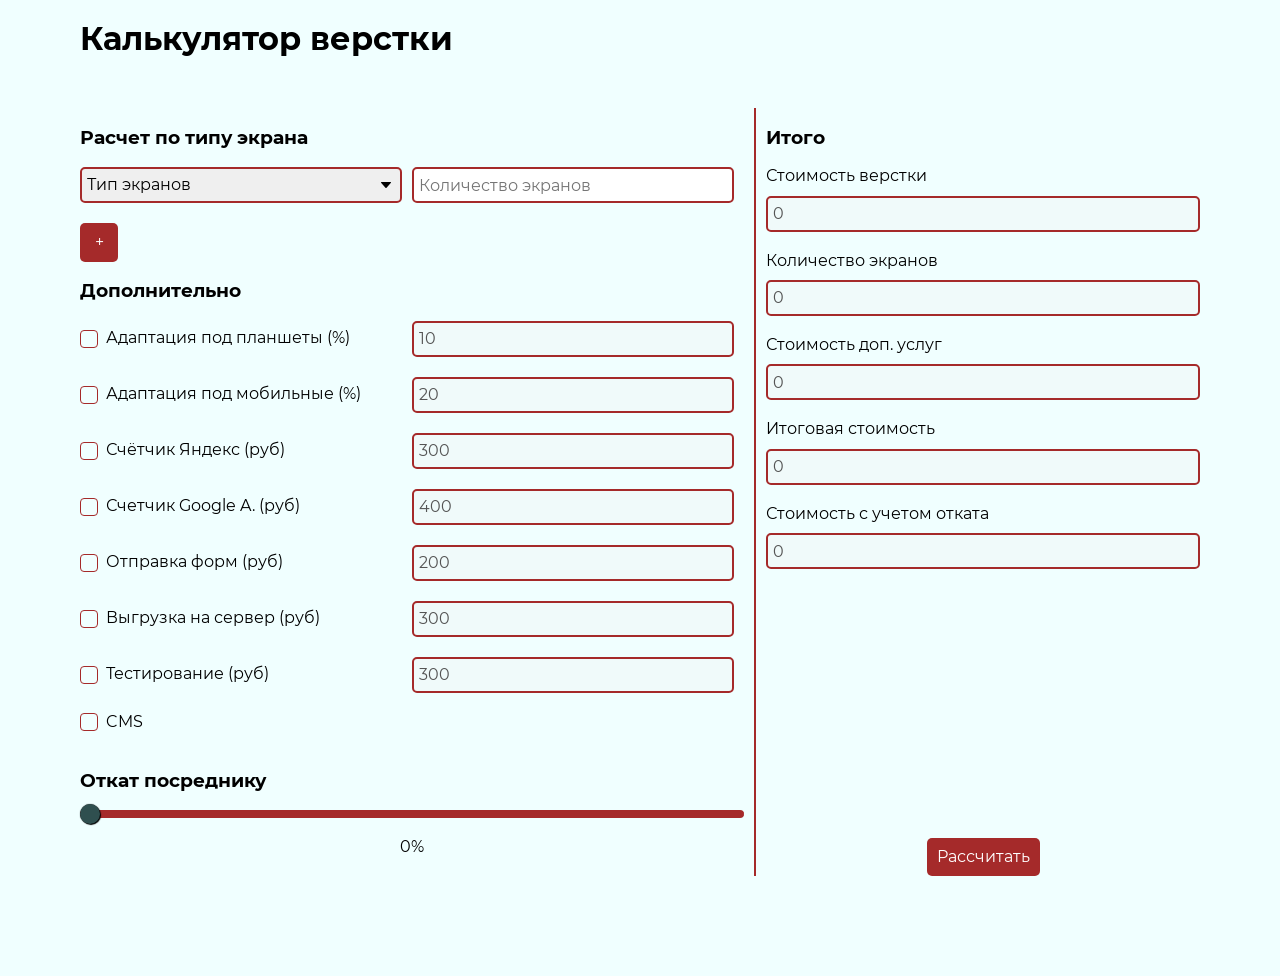
<file: index.html>
<!DOCTYPE html>
<html lang="en">

<head>
    <meta charset="UTF-8">
    <meta http-equiv="X-UA-Compatible" content="IE=edge">
    <meta name="viewport" content="width=device-width, initial-scale=1.0">
    <link rel="preconnect" href="https://fonts.googleapis.com">
    <link rel="preconnect" href="https://fonts.gstatic.com" crossorigin>
    <link href="https://fonts.googleapis.com/css2?family=Noto+Sans:wght@400;700&display=swap" rel="stylesheet">
    <link rel="stylesheet" href="./css/index.css">
    <script src="./js/script.js" defer></script>
    <title>Document</title>
</head>

<body>
    <header>
        <div class="container">
            <h1 class="title" id="title">Калькулятор верстки</h1>
        </div>
    </header>
    <main class="main">
        <div class="container">
            <div class="main-box">
                <div class="main-controls elements">
                    <div class="main-controls__views element">
                        <h3>Расчет по типу экрана</h3>
                        <div class="main-controls__item screen">
                            <div class="main-controls__select">
                                <select name="views-select">
                                    <option value="" selected>Тип экранов</option>
                                    <option value="500">Простых 500руб * n</option>
                                    <option value="700">Сложных 700руб * n</option>
                                    <option value="800">Интерактивных 800руб * n</option>
                                    <option value="100">Форм 100руб * n</option>
                                    <option value="300">Слайдеров 300руб * n</option>
                                    <option value="200">Модальные окна 200руб * n</option>
                                    <option value="100">Анимация в блоках 100руб * n</option>
                                </select>
                            </div>
                            <div class="main-controls__input">
                                <input type="text" placeholder="Количество экранов">
                            </div>
                        </div>

                        <button class="screen-btn">+</button>
                    </div>
                    <div class="main-controls__views element">
                        <h3>Дополнительно</h3>
                        <div class="main-controls__item other-items percent">
                            <div class="main-controls__checkbox">
                                <input class="custom-checkbox" type="checkbox" name="" id="checkbox-1">
                                <label for="checkbox-1">Адаптация под планшеты (%)</label>
                            </div>
                            <div class="main-controls__input">
                                <input type="text" placeholder="Стоимость 10% от суммы" value="10" disabled>
                            </div>
                        </div>
                        <div class="main-controls__item  other-items percent">
                            <div class="main-controls__checkbox">
                                <input class="custom-checkbox" type="checkbox" name="" id="checkbox-2">
                                <label for="checkbox-2">Адаптация под мобильные (%)</label>
                            </div>
                            <div class="main-controls__input">
                                <input type="text" placeholder="Стоимость 20% от суммы" value="20" disabled>
                            </div>
                        </div>
                        <div class="main-controls__item other-items number">
                            <div class="main-controls__checkbox">
                                <input class="custom-checkbox" type="checkbox" name="" id="checkbox-3">
                                <label for="checkbox-3">Счётчик Яндекс (руб)</label>
                            </div>
                            <div class="main-controls__input">
                                <input type="text" placeholder="Стоимость" value="300" disabled>
                            </div>
                        </div>
                        <div class="main-controls__item other-items number">
                            <div class="main-controls__checkbox">
                                <input class="custom-checkbox" type="checkbox" name="" id="checkbox-4">
                                <label for="checkbox-4">Счетчик Google A. (руб)</label>
                            </div>
                            <div class="main-controls__input">
                                <input type="text" placeholder="Стоимость" value="400" disabled>
                            </div>
                        </div>
                        <div class="main-controls__item other-items number">
                            <div class="main-controls__checkbox">
                                <input class="custom-checkbox" type="checkbox" name="" id="checkbox-5">
                                <label for="checkbox-5">Отправка форм (руб)</label>
                            </div>
                            <div class="main-controls__input">
                                <input type="text" placeholder="Стоимость" value="200" disabled>
                            </div>
                        </div>
                        <div class="main-controls__item other-items number">
                            <div class="main-controls__checkbox">
                                <input class="custom-checkbox" type="checkbox" name="" id="checkbox-6">
                                <label for="checkbox-6">Выгрузка на сервер (руб)</label>
                            </div>
                            <div class="main-controls__input">
                                <input type="text" placeholder="Стоимость" value="300" disabled>
                            </div>
                        </div>
                        <div class="main-controls__item other-items number">
                            <div class="main-controls__checkbox">
                                <input class="custom-checkbox" type="checkbox" name="" id="checkbox-7">
                                <label for="checkbox-7">Тестирование (руб)</label>
                            </div>
                            <div class="main-controls__input">
                                <input type="text" placeholder="Стоимость" value="300" disabled>
                            </div>
                        </div>
                    </div>

                    <div class="main-controls__views cms">
                        <div class="main-controls__item">
                            <div class="main-controls__checkbox">
                                <input class="custom-checkbox" type="checkbox" name="" id="cms-open">
                                <label for="cms-open">CMS</label>
                            </div>
                        </div>

                        <div class="main-controls__item hidden-cms-variants" style="display: none;">
                            <div class="main-controls__select">
                                <select name="views-select" id="cms-select">
                                    <option value="" selected>Тип CMS</option>
                                    <option value="50">WordPress</option>
                                    <option value="other">Другое</option>
                                </select>
                            </div>
                            <div class="main-controls__input" style="display: none;">
                                <input id="cms-other-input" type="text" placeholder="% стоимости за работу">
                            </div>
                        </div>
                    </div>

                    <div class="main-controls__views element">
                        <h3>Откат посреднику</h3>
                        <div class="main-controls__item rollback">
                            <div class="main-controls__range">
                                <input type="range" step="1" min="0" max="100" value="0">
                                <span class="range-value">0%</span>
                            </div>
                        </div>
                    </div>

                </div>
                <div class="main-total">
                    <div class="main-total__items">
                        <h3>Итого</h3>
                        <div class="main-total__item">
                            <label for="total">Стоимость верстки</label>
                            <input class="total-input" type="text" disabled id="total" value="0">
                        </div>
                        <div class="main-total__item">
                            <label for="total-count">Количество экранов</label>
                            <input class="total-input" type="text" disabled id="total-count" value="0">
                        </div>
                        <div class="main-total__item">
                            <label for="total-count-other">Стоимость доп. услуг</label>
                            <input class="total-input" type="text" disabled id="total-count-other" value="0">
                        </div>
                        <div class="main-total__item">
                            <label for="total-full-count">Итоговая стоимость</label>
                            <input class="total-input" type="text" disabled id="total-full-count" value="0">
                        </div>
                        <div class="main-total__item">
                            <label for="total-count-rollback">Стоимость с учетом отката</label>
                            <input class="total-input" type="text" disabled id="total-count-rollback" value="0">
                        </div>
                    </div>

                    <div class="main-total__buttons">
                        <button class="handler_btn" id="start">Рассчитать</button>
                        <button class="handler_btn" id="reset" style="display: none;">Сброс</button>
                    </div>
                </div>
            </div>
        </div>
    </main>
</body>

</html>
</file>
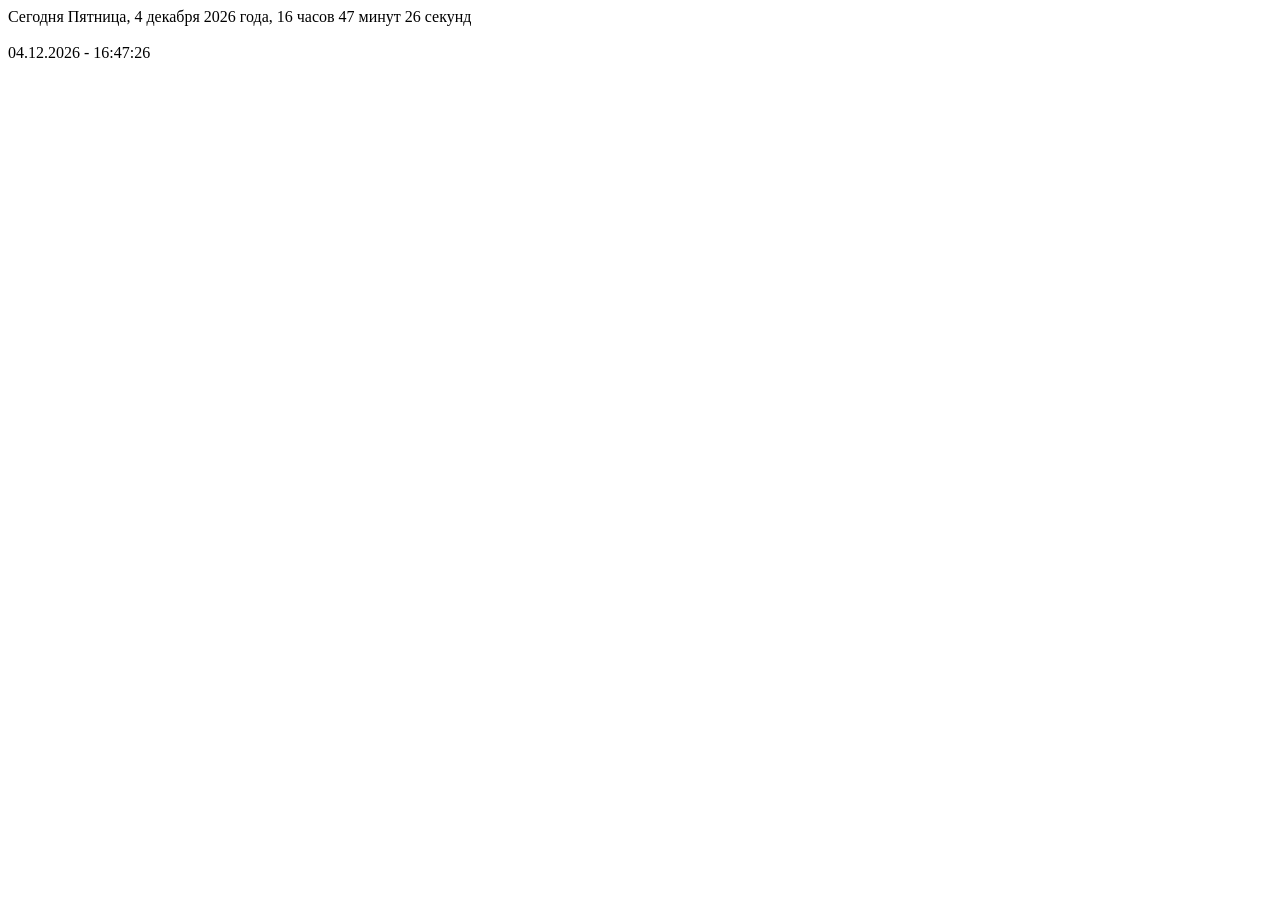
<file: indexPlus.html>
<!doctype html>
<html lang="en">
  <head>
    <meta charset="UTF-8" />
    <meta name="viewport" content="width=device-width, initial-scale=1.0" />
    <title>Document</title>
    <script defer src="js/mainPlus.js"></script>
  </head>
  <body>
    <div id="time"></div>
  </body>
</html>
</file>
<file: css/index.css>
/*! normalize.css v8.0.1 | MIT License | github.com/necolas/normalize.css */
html {
  line-height: 1.15;
  -webkit-text-size-adjust: 100%;
}
body {
  margin: 0;
}
main {
  display: block;
}
h1 {
  font-size: 2em;
  margin: 0.67em 0;
}
hr {
  box-sizing: content-box;
  height: 0;
  overflow: visible;
}
pre {
  font-family: monospace, monospace;
  font-size: 1em;
}
a {
  background-color: transparent;
}
abbr[title] {
  border-bottom: none;
  text-decoration: underline;
  text-decoration: underline dotted;
}
b,
strong {
  font-weight: bolder;
}
code,
kbd,
samp {
  font-family: monospace, monospace;
  font-size: 1em;
}
small {
  font-size: 80%;
}
sub,
sup {
  font-size: 75%;
  line-height: 0;
  position: relative;
  vertical-align: baseline;
}
sub {
  bottom: -0.25em;
}
sup {
  top: -0.5em;
}
img {
  border-style: none;
}
button,
input,
optgroup,
select,
textarea {
  font-family: inherit;
  font-size: 100%;
  line-height: 1.15;
  margin: 0;
}
button,
input {
  overflow: visible;
}
button,
select {
  text-transform: none;
}
button,
[type="button"],
[type="reset"],
[type="submit"] {
  -webkit-appearance: button;
}
button::-moz-focus-inner,
[type="button"]::-moz-focus-inner,
[type="reset"]::-moz-focus-inner,
[type="submit"]::-moz-focus-inner {
  border-style: none;
  padding: 0;
}
button:-moz-focusring,
[type="button"]:-moz-focusring,
[type="reset"]:-moz-focusring,
[type="submit"]:-moz-focusring {
  outline: 1px dotted ButtonText;
}
fieldset {
  padding: 0.35em 0.75em 0.625em;
}
legend {
  box-sizing: border-box;
  color: inherit;
  display: table;
  max-width: 100%;
  padding: 0;
  white-space: normal;
}
progress {
  vertical-align: baseline;
}
textarea {
  overflow: auto;
}
[type="checkbox"],
[type="radio"] {
  box-sizing: border-box;
  padding: 0;
}
[type="number"]::-webkit-inner-spin-button,
[type="number"]::-webkit-outer-spin-button {
  height: auto;
}
[type="search"] {
  -webkit-appearance: textfield;
  outline-offset: -2px;
}
[type="search"]::-webkit-search-decoration {
  -webkit-appearance: none;
}
::-webkit-file-upload-button {
  -webkit-appearance: button;
  font: inherit;
}
details {
  display: block;
}
summary {
  display: list-item;
}
template {
  display: none;
}
[hidden] {
  display: none;
}
@font-face {
  font-family: "Montserrat";
  font-style: normal;
  font-weight: 300;
  src:
    local(""),
    url("../fonts/montserrat-v18-latin_cyrillic-300.woff2") format("woff2"),
    url("../fonts/montserrat-v18-latin_cyrillic-300.woff") format("woff");
}
@font-face {
  font-family: "Montserrat";
  font-style: normal;
  font-weight: 400;
  src:
    local(""),
    url("../fonts/montserrat-v18-latin_cyrillic-regular.woff2") format("woff2"),
    url("../fonts/montserrat-v18-latin_cyrillic-regular.woff") format("woff");
}
@font-face {
  font-family: "Montserrat";
  font-style: normal;
  font-weight: 700;
  src:
    local(""),
    url("../fonts/montserrat-v18-latin_cyrillic-700.woff2") format("woff2"),
    url("../fonts/montserrat-v18-latin_cyrillic-700.woff") format("woff");
}
* {
  box-sizing: border-box;
}
body {
  font-family: "Montserrat", sans-serif;
  color: black;
  background-color: #f0ffff;
}
.container {
  width: 97%;
  max-width: 1140px;
  margin: 0 auto;
}
@media (max-width: 1200px) {
  .container {
    max-width: 900px;
  }
}
@media (max-width: 991px) {
  .container {
    max-width: 700px;
  }
}
@media (max-width: 768px) {
  .container {
    max-width: 500px;
  }
}
@media (max-width: 576px) {
  .container {
    max-width: 300px;
  }
}
.title {
  width: 100%;
  text-align: left;
  padding-left: 10px;
  padding-right: 10px;
}
.main {
  margin-top: 50px;
}
.main-box {
  display: flex;
  padding-bottom: 100px;
}
.main-controls {
  width: 60%;
  padding-left: 10px;
  padding-right: 10px;
  display: flex;
  flex-direction: column;
}
.main-controls__item {
  width: 100%;
  display: flex;
  flex-direction: row;
  margin-bottom: 20px;
}
.main-controls__select,
.main-controls__input {
  width: 50%;
  display: flex;
  padding-right: 10px;
  flex-direction: column;
}
.main-controls__checkbox {
  width: 50%;
  display: flex;
  align-items: center;
}
.main-controls__checkbox input {
  margin-right: 10px;
}
.main-controls__range {
  display: flex;
  flex-direction: column;
  align-items: center;
  width: 100%;
}
.main-controls__range .range-value {
  margin-top: 20px;
}
.main-total {
  width: 40%;
  display: flex;
  flex-direction: column;
  justify-content: space-between;
  padding-left: 10px;
  padding-right: 10px;
  border-left: 2px solid #a52a2a;
}
.main-total__item {
  display: flex;
  flex-direction: column;
  margin-bottom: 20px;
}
.main-total__item label {
  margin-bottom: 10px;
}
.main-total__buttons {
  display: flex;
  justify-content: center;
}
@media (max-width: 991px) {
  .main-box {
    flex-direction: column;
  }
  .main-controls {
    width: 100%;
  }
  .main-controls__views {
    margin-bottom: 30px;
  }
  .main-controls__item {
    margin-bottom: 15px;
  }
  .main-controls__select {
    margin-bottom: 10px;
  }
  .main-controls__checkbox {
    margin-bottom: 15px;
  }
  .main-total {
    width: 100%;
    border: none;
    flex-direction: column-reverse;
  }
}
@media (max-width: 576px) {
  .main-controls__views .screen-btn button {
    width: 100%;
  }
  .main-controls__item {
    flex-direction: column;
    margin-bottom: 30px;
  }
  .main-controls__select {
    width: 100%;
  }
  .main-controls__checkbox {
    width: 100%;
  }
  .main-controls__input {
    width: 100%;
  }
}
input[type="range"] {
  -webkit-appearance: none;
  width: 100%;
  background: #a52a2a;
  height: 8px;
  border-radius: 5px;
  padding-top: 0;
  padding-bottom: 0;
  padding-left: 0;
  padding-right: 0;
  border-left: 0;
  border-right: 0;
}
input[type="range"]::-webkit-slider-thumb {
  -webkit-appearance: none;
}
input[type="range"]:focus {
  outline: none;
}
input[type="range"]::-ms-track {
  width: 100%;
  cursor: pointer;
  background: transparent;
  border-color: transparent;
  color: transparent;
}
input[type="range"]::-webkit-slider-thumb {
  -webkit-appearance: none;
  height: 20px;
  width: 20px;
  border-radius: 50%;
  background: #2f4f4f;
  cursor: pointer;
  margin-top: 0px;
  box-shadow:
    1px 1px 1px #000000,
    0px 0px 1px #0d0d0d;
}
input[type="range"]::-moz-range-thumb {
  box-shadow:
    1px 1px 1px #000000,
    0px 0px 1px #0d0d0d;
  border: 1px solid #000000;
  height: 36px;
  width: 16px;
  border-radius: 50%;
  background: #ffffff;
  cursor: pointer;
}
input[type="range"]::-ms-thumb {
  box-shadow:
    1px 1px 1px #000000,
    0px 0px 1px #0d0d0d;
  border: 1px solid #000000;
  height: 36px;
  width: 16px;
  border-radius: 50%;
  background: #ffffff;
  cursor: pointer;
}
.custom-checkbox {
  position: absolute;
  z-index: -1;
  opacity: 0;
}
.custom-checkbox + label {
  display: inline-flex;
  align-items: center;
  user-select: none;
}
.custom-checkbox + label::before {
  content: "";
  display: inline-block;
  width: 1em;
  height: 1em;
  flex-shrink: 0;
  flex-grow: 0;
  border: 1px solid #a52a2a;
  border-radius: 0.25em;
  margin-right: 0.5em;
  background-repeat: no-repeat;
  background-position: center center;
  background-size: 50% 50%;
}
.custom-checkbox:checked + label::before {
  border-color: #a52a2a;
  background-color: #a52a2a;
  background-image: url("data:image/svg+xml,%3csvg xmlns='http://www.w3.org/2000/svg' viewBox='0 0 8 8'%3e%3cpath fill='%23fff' d='M6.564.75l-3.59 3.612-1.538-1.55L0 4.26 2.974 7.25 8 2.193z'/%3e%3c/svg%3e");
}
select {
  appearance: none;
  background-image: url("[data-uri]");
  background-repeat: no-repeat;
  background-position: 98% center;
}
label,
select,
input {
  cursor: pointer;
}
select,
input {
  border: 2px solid #a52a2a;
  border-radius: 5px;
  height: 36px;
  padding: 5px;
}
select:active,
select:focus,
input:active,
input:focus {
  outline: none;
}
button {
  background-color: #a52a2a;
  border: none;
  padding: 10px;
  border-radius: 5px;
  color: white;
  min-height: 38px;
  min-width: 38px;
  cursor: pointer;
  transition: all 0.3s;
}
button:hover {
  background-color: #b92f2f;
}
/*# sourceMappingURL=index.css.map */
</file>
